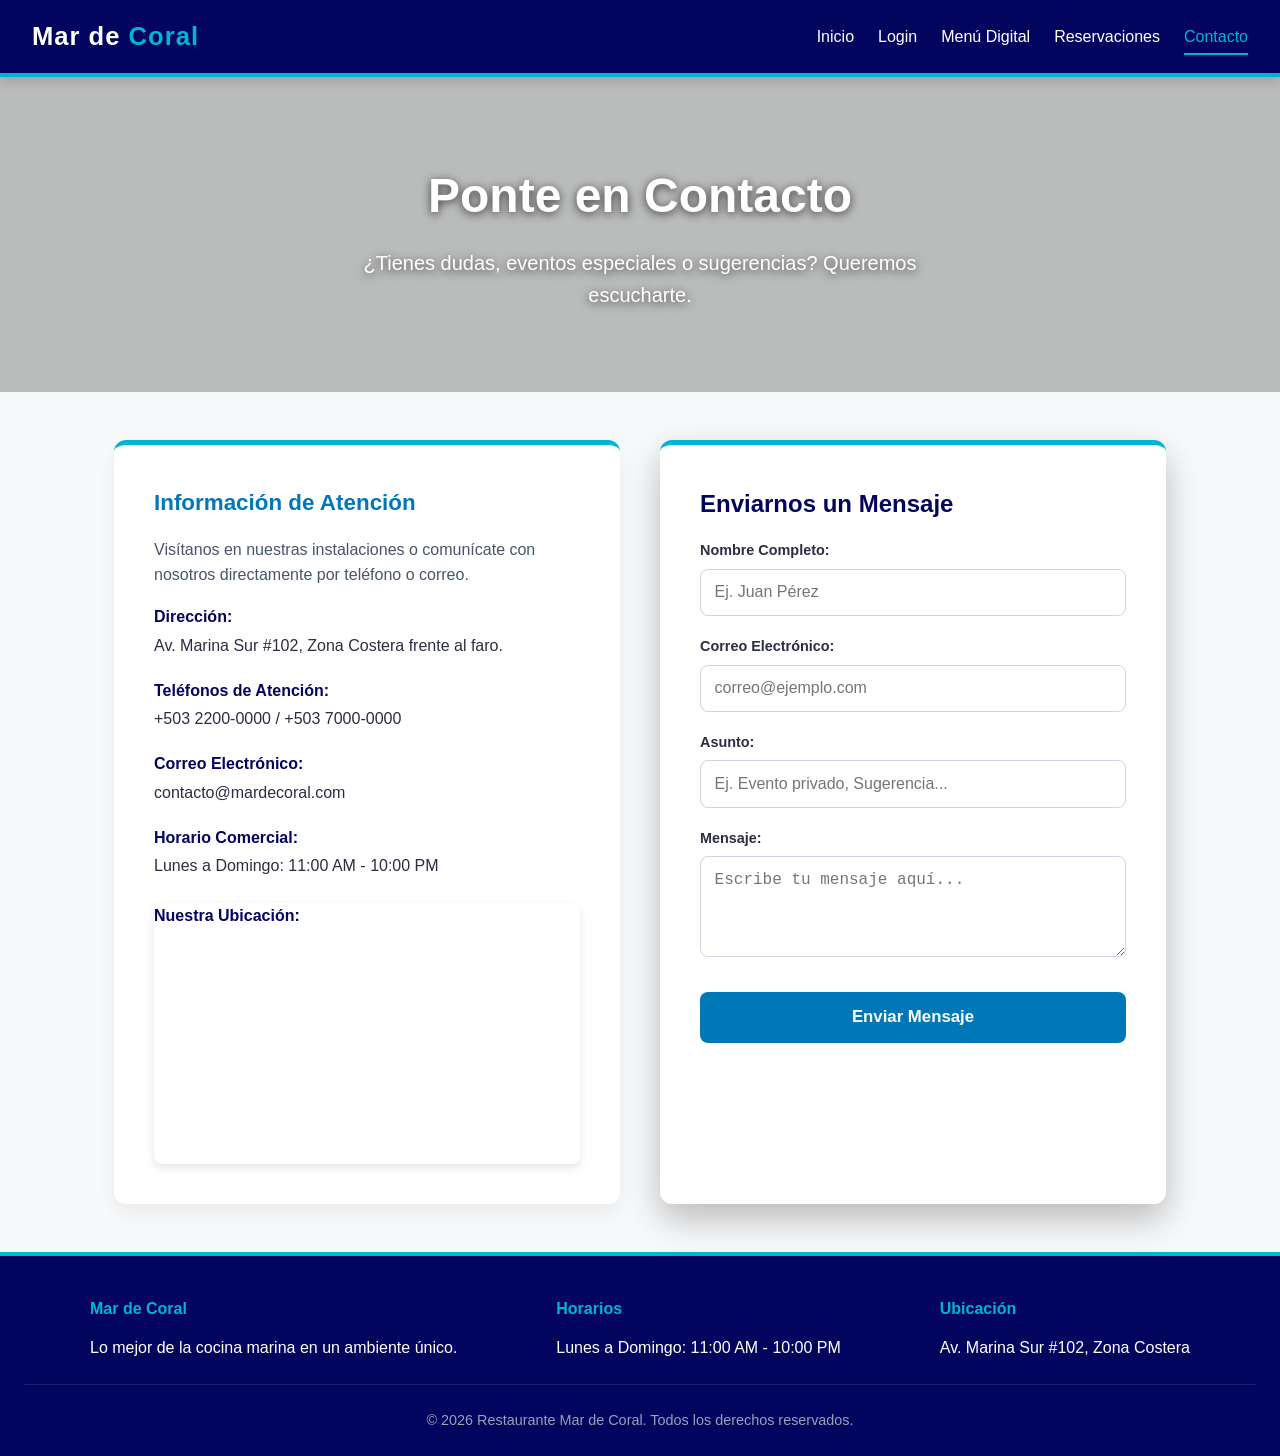
<file: contacto.html>
<!DOCTYPE html>
<html lang="es">
<head>
  <meta charset="UTF-8">
  <meta name="viewport" content="width=device-width, initial-scale=1.0">
  <title>Contacto - Mar de Coral</title>
  <link rel="stylesheet" href="styles.css">
</head>
<body>

  <!-- HEADER Y NAVEGACIÓN GLOBAL -->
  <header>
    <div class="logo">Mar de <span>Coral</span></div>
    <nav>
      <ul>
        <li><a href="index.html">Inicio</a></li>
        <li><a href="login.html">Login</a></li>
        <li><a href="menu.html">Menú Digital</a></li>
        <li><a href="reservas.html">Reservaciones</a></li>
        <li><a href="contacto.html" class="active">Contacto</a></li>
      </ul>
    </nav>
  </header>

  <main>
    <!-- BANNER DE ENCABEZADO -->
    <section class="hero" style="height: 35vh;">
      <h1>Ponte en Contacto</h1>
      <p>¿Tienes dudas, eventos especiales o sugerencias? Queremos escucharte.</p>
    </section>

    <!-- SECCIÓN PRINCIPAL DE CONTACTO -->
    <div class="contact-container">
      
      <!-- Información del Restaurante + Mapa -->
      <section class="contact-info">
        <h3>Información de Atención</h3>
        <p>Visítanos en nuestras instalaciones o comunícate con nosotros directamente por teléfono o correo.</p>

        <div class="info-item">
          <strong>Dirección:</strong>
          <span>Av. Marina Sur #102, Zona Costera frente al faro.</span>
        </div>

        <div class="info-item">
          <strong>Teléfonos de Atención:</strong>
          <span>+503 2200-0000 / +503 7000-0000</span>
        </div>

        <div class="info-item">
          <strong>Correo Electrónico:</strong>
          <span>contacto@mardecoral.com</span>
        </div>

        <div class="info-item">
          <strong>Horario Comercial:</strong>
          <span>Lunes a Domingo: 11:00 AM - 10:00 PM</span>
        </div>

        <!-- CONTENEDOR DEL MAPA EN VIVO -->
        <div style="margin-top: 1.5rem; width: 100%; border-radius: 8px; overflow: hidden; box-shadow: 0 4px 10px rgba(0,0,0,0.1);">
          <strong style="display:block; margin-bottom: 0.5rem; color: var(--secondary-color);">Nuestra Ubicación:</strong>
          <iframe 
            src="https://www.google.com/maps/embed?pb=!1m18!1m12!1m3!1d15515.82664724285!2d-89.362145!3d13.489112!2m3!1f0!2f0!3f0!3m2!1i1024!2i768!4f13.1!3m3!1m2!1s0x8f63459c03b1e353%3A0x6b80153f36098bf8!2sPuerto%20de%20La%20Libertad!5e0!3m2!1ses!2ssv!4v1700000000000!5m2!1ses!2ssv" 
            width="100%" 
            height="220" 
            style="border:0;" 
            allowfullscreen="" 
            loading="lazy" 
            referrerpolicy="no-referrer-when-downgrade">
          </iframe>
        </div>
      </section>

      <!-- Formulario de Mensaje -->
      <section class="form-container" style="margin: 0; max-width: 100%;">
        <h2 style="font-size: 1.5rem; text-align: left; margin-bottom: 1rem;">Enviarnos un Mensaje</h2>

        <form action="index.html" method="GET">
          
          <div class="form-group">
            <label for="nombre-contacto">Nombre Completo:</label>
            <input 
              type="text" 
              id="nombre-contacto" 
              name="nombre" 
              class="form-control" 
              placeholder="Ej. Juan Pérez" 
              required 
              minlength="3">
          </div>

          <div class="form-group">
            <label for="email-contacto">Correo Electrónico:</label>
            <input 
              type="email" 
              id="email-contacto" 
              name="email" 
              class="form-control" 
              placeholder="correo@ejemplo.com" 
              required>
          </div>

          <div class="form-group">
            <label for="asunto">Asunto:</label>
            <input 
              type="text" 
              id="asunto" 
              name="asunto" 
              class="form-control" 
              placeholder="Ej. Evento privado, Sugerencia..." 
              required>
          </div>

          <div class="form-group">
            <label for="mensaje">Mensaje:</label>
            <textarea 
              id="mensaje" 
              name="mensaje" 
              class="form-control" 
              rows="4" 
              placeholder="Escribe tu mensaje aquí..." 
              required 
              minlength="10"></textarea>
          </div>

          <button type="submit" class="btn-submit">Enviar Mensaje</button>
        </form>
      </section>

    </div>
  </main>

  <!-- FOOTER GLOBAL -->
  <footer>
    <div class="footer-content">
      <div class="footer-section">
        <h4>Mar de Coral</h4>
        <p>Lo mejor de la cocina marina en un ambiente único.</p>
      </div>
      <div class="footer-section">
        <h4>Horarios</h4>
        <p>Lunes a Domingo: 11:00 AM - 10:00 PM</p>
      </div>
      <div class="footer-section">
        <h4>Ubicación</h4>
        <p>Av. Marina Sur #102, Zona Costera</p>
      </div>
    </div>
    <div class="footer-bottom">
      <p>&copy; 2026 Restaurante Mar de Coral. Todos los derechos reservados.</p>
    </div>
  </footer>

</body>
</html>
</file>
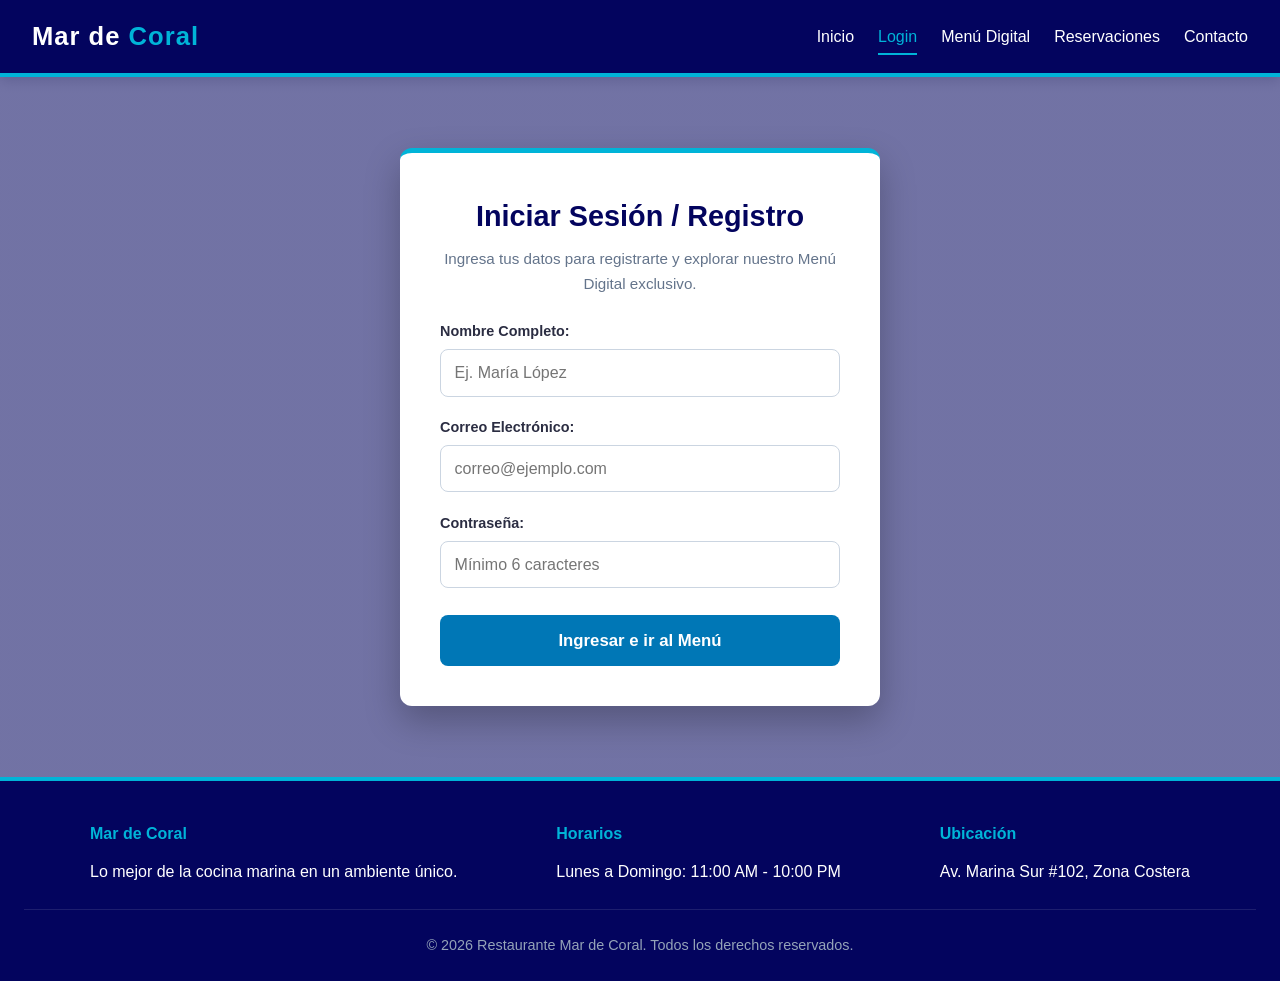
<file: login.html>
<!DOCTYPE html>
<html lang="es">
<head>
  <meta charset="UTF-8">
  <meta name="viewport" content="width=device-width, initial-scale=1.0">
  <title>Acceso y Registro - Mar de Coral</title>
  <link rel="stylesheet" href="styles.css">
</head>
<body>

  <header>
    <div class="logo">Mar de <span>Coral</span></div>
    <nav>
      <ul>
        <li><a href="index.html">Inicio</a></li>
        <li><a href="login.html" class="active">Login</a></li>
        <li><a href="menu.html">Menú Digital</a></li>
        <li><a href="reservas.html">Reservaciones</a></li>
        <li><a href="contacto.html">Contacto</a></li>
      </ul>
    </nav>
  </header>

  <main>
    <div class="login-wrapper">
      <section class="form-container">
        <h2>Iniciar Sesión / Registro</h2>
        <p style="text-align: center; margin-bottom: 1.5rem; color: #64748b; font-size: 0.95rem;">
          Ingresa tus datos para registrarte y explorar nuestro Menú Digital exclusivo.
        </p>

        <form action="menu.html" method="GET">
          
          <div class="form-group">
            <label for="nombre">Nombre Completo:</label>
            <input 
              type="text" 
              id="nombre" 
              name="nombre" 
              class="form-control" 
              placeholder="Ej. María López" 
              required 
              minlength="3">
          </div>

          <div class="form-group">
            <label for="email">Correo Electrónico:</label>
            <input 
              type="email" 
              id="email" 
              name="email" 
              class="form-control" 
              placeholder="correo@ejemplo.com" 
              required>
          </div>

          <div class="form-group">
            <label for="password">Contraseña:</label>
            <input 
              type="password" 
              id="password" 
              name="password" 
              class="form-control" 
              placeholder="Mínimo 6 caracteres" 
              required 
              minlength="6">
          </div>

          <button type="submit" class="btn-submit">Ingresar e ir al Menú</button>

        </form>
      </section>
    </div>
  </main>

  <footer>
    <div class="footer-content">
      <div class="footer-section">
        <h4>Mar de Coral</h4>
        <p>Lo mejor de la cocina marina en un ambiente único.</p>
      </div>
      <div class="footer-section">
        <h4>Horarios</h4>
        <p>Lunes a Domingo: 11:00 AM - 10:00 PM</p>
      </div>
      <div class="footer-section">
        <h4>Ubicación</h4>
        <p>Av. Marina Sur #102, Zona Costera</p>
      </div>
    </div>
    <div class="footer-bottom">
      <p>&copy; 2026 Restaurante Mar de Coral. Todos los derechos reservados.</p>
    </div>
  </footer>

</body>
</html>
</file>
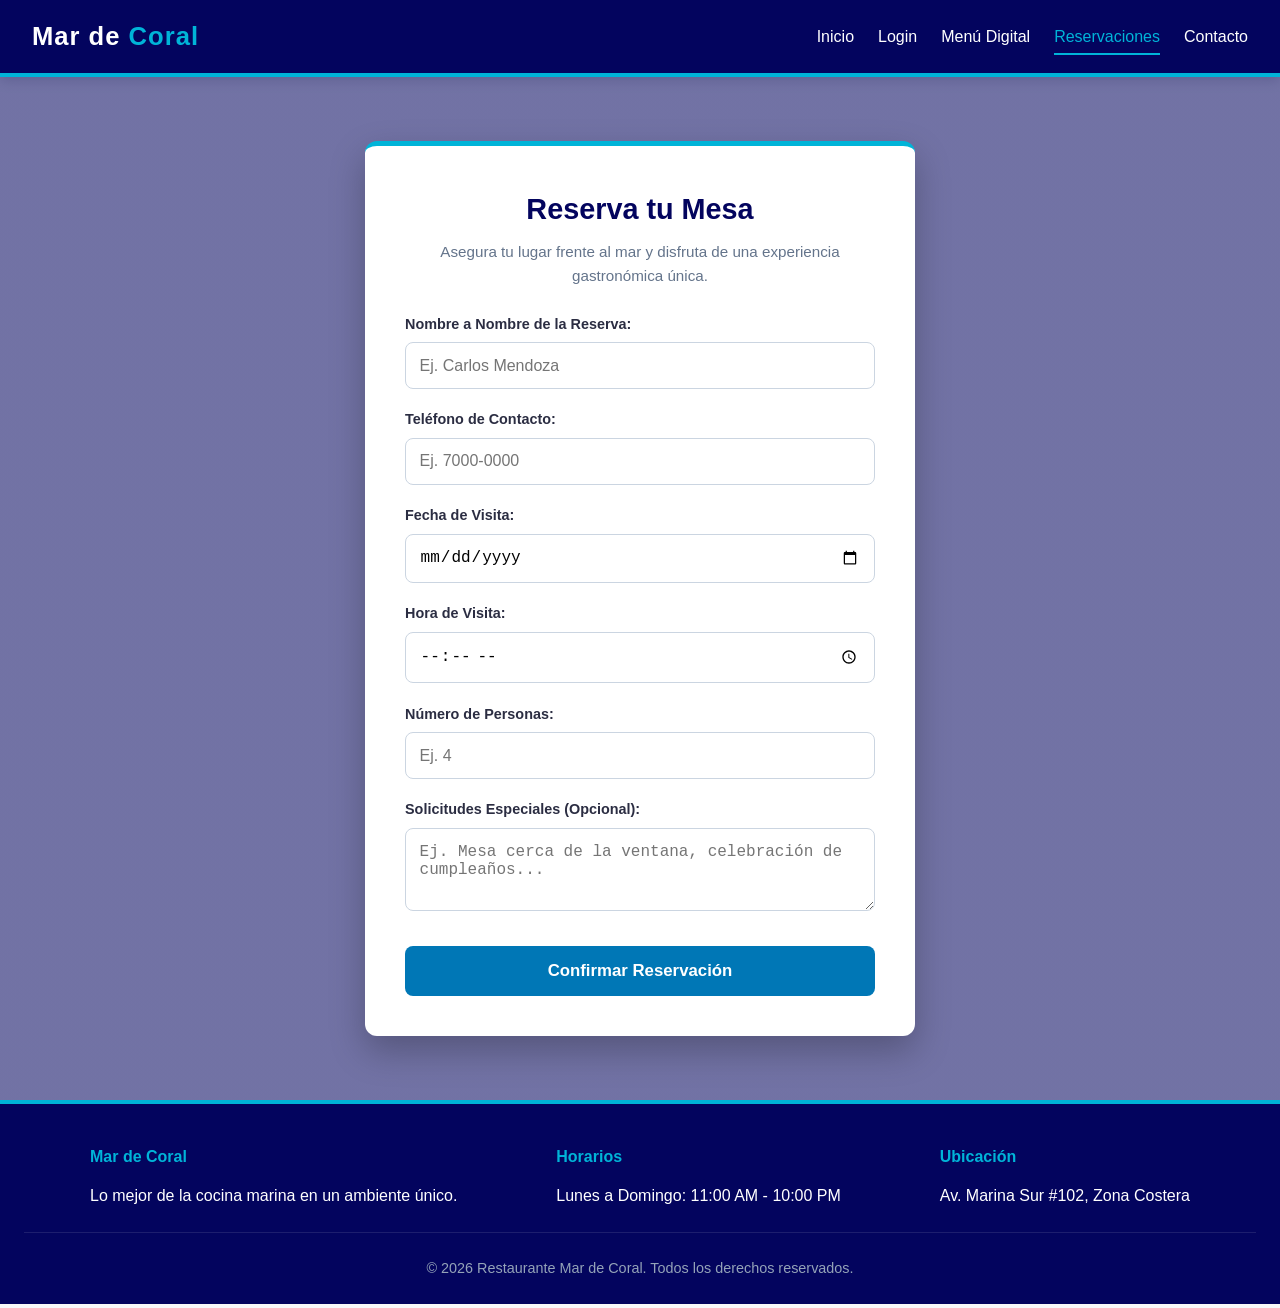
<file: reservas.html>
<!DOCTYPE html>
<html lang="es">
<head>
  <meta charset="UTF-8">
  <meta name="viewport" content="width=device-width, initial-scale=1.0">
  <title>Reservaciones - Mar de Coral</title>
  <link rel="stylesheet" href="styles.css">
</head>
<body>

  <header>
    <div class="logo">Mar de <span>Coral</span></div>
    <nav>
      <ul>
        <li><a href="index.html">Inicio</a></li>
        <li><a href="login.html">Login</a></li>
        <li><a href="menu.html">Menú Digital</a></li>
        <li><a href="reservas.html" class="active">Reservaciones</a></li>
        <li><a href="contacto.html">Contacto</a></li>
      </ul>
    </nav>
  </header>

  <main>
    <div class="login-wrapper">
      <section class="form-container" style="max-width: 550px;">
        <h2>Reserva tu Mesa</h2>
        <p style="text-align: center; margin-bottom: 1.5rem; color: #64748b; font-size: 0.95rem;">
          Asegura tu lugar frente al mar y disfruta de una experiencia gastronómica única.
        </p>

        <form action="index.html" method="GET">
          
          <div class="form-group">
            <label for="nombre-reserva">Nombre a Nombre de la Reserva:</label>
            <input 
              type="text" 
              id="nombre-reserva" 
              name="nombre" 
              class="form-control" 
              placeholder="Ej. Carlos Mendoza" 
              required 
              minlength="3">
          </div>

          <div class="form-group">
            <label for="telefono">Teléfono de Contacto:</label>
            <input 
              type="tel" 
              id="telefono" 
              name="telefono" 
              class="form-control" 
              placeholder="Ej. 7000-0000" 
              required>
          </div>

          <div class="form-group">
            <label for="fecha">Fecha de Visita:</label>
            <input 
              type="date" 
              id="fecha" 
              name="fecha" 
              class="form-control" 
              required>
          </div>

          <div class="form-group">
            <label for="hora">Hora de Visita:</label>
            <input 
              type="time" 
              id="hora" 
              name="hora" 
              class="form-control" 
              required>
          </div>

          <div class="form-group">
            <label for="personas">Número de Personas:</label>
            <input 
              type="number" 
              id="personas" 
              name="personas" 
              class="form-control" 
              placeholder="Ej. 4" 
              min="1" 
              max="20" 
              required>
          </div>

          <div class="form-group">
            <label for="notas">Solicitudes Especiales (Opcional):</label>
            <textarea 
              id="notas" 
              name="notas" 
              class="form-control" 
              rows="3" 
              placeholder="Ej. Mesa cerca de la ventana, celebración de cumpleaños..."></textarea>
          </div>

          <button type="submit" class="btn-submit">Confirmar Reservación</button>

        </form>
      </section>
    </div>
  </main>

  <footer>
    <div class="footer-content">
      <div class="footer-section">
        <h4>Mar de Coral</h4>
        <p>Lo mejor de la cocina marina en un ambiente único.</p>
      </div>
      <div class="footer-section">
        <h4>Horarios</h4>
        <p>Lunes a Domingo: 11:00 AM - 10:00 PM</p>
      </div>
      <div class="footer-section">
        <h4>Ubicación</h4>
        <p>Av. Marina Sur #102, Zona Costera</p>
      </div>
    </div>
    <div class="footer-bottom">
      <p>&copy; 2026 Restaurante Mar de Coral. Todos los derechos reservados.</p>
    </div>
  </footer>

</body>
</html>
</file>
<file: styles.css>
/* ==========================================
   1. VARIABLES Y RESET (Mar de Coral)
   ========================================== */
:root {
  --primary-color: #0077b6;      /* Azul Océano */
  --primary-hover: #023e8a;      /* Azul Marino Profundo */
  --accent-color: #00b4d8;       /* Turquesa */
  --sand-color: #e9c46a;         /* Dorado / Arena Cálido */
  --sand-dark: #d4a373;          /* Borde Dorado */
  --secondary-color: #03045e;     /* Oscuro para Header/Footer */
  --bg-color: #f8f9fa;          /* Fondo Claro */
  --card-bg: #ffffff;
  --text-color: #2b2d42;
  --border-radius: 12px;
  --transition: all 0.3s ease;
}

* {
  box-sizing: border-box;
  margin: 0;
  padding: 0;
}

body {
  font-family: 'Segoe UI', Tahoma, Geneva, Verdana, sans-serif;
  background-color: var(--bg-color);
  color: var(--text-color);
  line-height: 1.6;
}

/* ==========================================
   2. HEADER Y NAVEGACIÓN GLOBAL
   ========================================== */
header {
  background-color: var(--secondary-color);
  padding: 1rem 2rem;
  display: flex;
  justify-content: space-between;
  align-items: center;
  border-bottom: 4px solid var(--accent-color);
  box-shadow: 0 4px 12px rgba(0,0,0,0.15);
}

header .logo {
  color: #ffffff;
  font-size: 1.6rem;
  font-weight: bold;
  letter-spacing: 1px;
}

header .logo span {
  color: var(--accent-color);
}

nav ul {
  display: flex;
  list-style: none;
  gap: 1.5rem;
}

nav a {
  color: #ffffff;
  text-decoration: none;
  font-weight: 500;
  padding: 0.5rem 0;
  transition: var(--transition);
}

nav a:hover,
nav a.active {
  color: var(--accent-color);
  border-bottom: 2px solid var(--accent-color);
}

/* ==========================================
   3. SECCIÓN HERO Y TARJETAS LIMPIAS
   ========================================== */
.hero {
  background: linear-gradient(rgba(0, 0, 0, 0.25), rgba(0, 0, 0, 0.25)), url('https://images.unsplash.com/photo-1507525428034-b723cf961d3e?auto=format&fit=crop&w=1600&q=80') no-repeat center center/cover;
  height: 52vh;
  display: flex;
  flex-direction: column;
  justify-content: center;
  align-items: center;
  text-align: center;
  color: white;
  padding: 0 1rem;
  text-shadow: 0 2px 10px rgba(0,0,0,0.7);
}

.hero h1 {
  font-size: 3rem;
  margin-bottom: 0.8rem;
  color: #ffffff;
}

.hero p {
  font-size: 1.25rem;
  max-width: 650px;
}

.btn-hero {
  display: inline-block;
  margin-top: 1.2rem;
  padding: 0.8rem 2.2rem;
  background-color: var(--accent-color);
  color: #ffffff;
  text-decoration: none;
  font-weight: bold;
  border-radius: 25px;
  transition: var(--transition);
  box-shadow: 0 4px 12px rgba(0,0,0,0.25);
}

.btn-hero:hover {
  background-color: #0096c7;
  transform: translateY(-2px);
}

.features-grid {
  display: grid;
  grid-template-columns: repeat(auto-fit, minmax(280px, 1fr));
  gap: 2rem;
  padding: 3rem 2rem;
  max-width: 1100px;
  margin: 0 auto;
}

.feature-card {
  background: var(--card-bg);
  border-radius: var(--border-radius);
  box-shadow: 0 10px 20px rgba(0,0,0,0.06);
  border: none;
  overflow: hidden;
  transition: var(--transition);
}

.feature-card:hover {
  transform: translateY(-8px);
  box-shadow: 0 15px 28px rgba(0,0,0,0.12);
}

.card-img {
  width: 100%;
  height: 180px;
  object-fit: cover;
  display: block;
}

.card-body {
  padding: 1.5rem;
}

.feature-card h3 {
  color: var(--primary-color);
  margin-bottom: 0.6rem;
  font-size: 1.3rem;
}

/* Sección Promocional */
.promo-aside {
  background: #fdf0d5;
  padding: 2rem;
  margin: 1rem auto 3rem;
  max-width: 1100px;
  border-left: 6px solid var(--sand-dark);
  border-radius: var(--border-radius);
  box-shadow: 0 4px 12px rgba(0,0,0,0.05);
}

.promo-aside h3 {
  color: #7f5539;
  margin-bottom: 0.5rem;
}

.promo-aside p {
  color: #4a3e3d;
}

/* ==========================================
   4. SECCIÓN Y FONDO AMBIENTADO PARA LOGIN / FORMULARIOS
   ========================================== */
.login-wrapper {
  background: linear-gradient(rgba(3, 4, 94, 0.55), rgba(3, 4, 94, 0.55)), url('https://images.unsplash.com/photo-1507525428034-b723cf961d3e?auto=format&fit=crop&w=1600&q=80') no-repeat center center/cover;
  padding: 4rem 1rem;
  min-height: calc(100vh - 200px);
  display: flex;
  align-items: center;
  justify-content: center;
}

.form-container {
  max-width: 480px;
  width: 100%;
  padding: 2.5rem;
  background-color: #ffffff;
  border-radius: var(--border-radius);
  box-shadow: 0 15px 35px rgba(0, 0, 0, 0.25);
  border-top: 5px solid var(--accent-color);
}

.form-container h2 {
  text-align: center;
  margin-bottom: 0.5rem;
  color: var(--secondary-color);
  font-size: 1.8rem;
}

.form-group {
  margin-bottom: 1.2rem;
}

.form-group label {
  display: block;
  margin-bottom: 0.4rem;
  font-weight: bold;
  font-size: 0.9rem;
  color: var(--text-color);
}

.form-control {
  width: 100%;
  padding: 0.85rem;
  border: 1px solid #cbd5e1;
  border-radius: 8px;
  font-size: 1rem;
  transition: var(--transition);
}

.form-control:focus {
  outline: none;
  border-color: var(--primary-color);
  box-shadow: 0 0 8px rgba(0, 119, 182, 0.3);
}

.btn-submit {
  width: 100%;
  padding: 0.95rem;
  background-color: var(--primary-color);
  color: white;
  border: none;
  border-radius: 8px;
  font-size: 1.05rem;
  font-weight: bold;
  cursor: pointer;
  transition: var(--transition);
  margin-top: 0.5rem;
}

.btn-submit:hover {
  background-color: var(--primary-hover);
  transform: translateY(-2px);
  box-shadow: 0 5px 15px rgba(0, 119, 182, 0.3);
}

/* ==========================================
   5. SECCIÓN DE CONTACTO
   ========================================== */
.contact-container {
  display: grid;
  grid-template-columns: repeat(auto-fit, minmax(320px, 1fr));
  gap: 2.5rem;
  max-width: 1100px;
  margin: 3rem auto;
  padding: 0 1.5rem;
}

.contact-info {
  background-color: var(--card-bg);
  padding: 2.5rem;
  border-radius: var(--border-radius);
  box-shadow: 0 10px 20px rgba(0,0,0,0.06);
  border-top: 5px solid var(--accent-color);
}

.contact-info h3 {
  color: var(--primary-color);
  margin-bottom: 1rem;
  font-size: 1.4rem;
}

.contact-info p {
  margin-bottom: 1rem;
  color: #475569;
}

.info-item {
  margin-bottom: 1.2rem;
}

.info-item strong {
  color: var(--secondary-color);
  display: block;
  margin-bottom: 0.2rem;
}

/* ==========================================
   6. FOOTER GLOBAL
   ========================================== */
footer {
  background-color: var(--secondary-color);
  color: white;
  padding: 2.5rem 1.5rem 1.5rem;
  margin-top: 0;
  border-top: 4px solid var(--accent-color);
}

.footer-content {
  max-width: 1100px;
  margin: 0 auto;
  display: flex;
  justify-content: space-between;
  flex-wrap: wrap;
  gap: 2rem;
  margin-bottom: 1.5rem;
  text-align: left;
}

.footer-section h4 {
  color: var(--accent-color);
  margin-bottom: 0.8rem;
}

.footer-bottom {
  text-align: center;
  padding-top: 1.5rem;
  border-top: 1px solid rgba(255, 255, 255, 0.1);
  font-size: 0.9rem;
  color: #94a3b8;
}

/* ==========================================
   7. RESPONSIVIDAD (Móviles / Tablets)
   ========================================== */
@media (max-width: 768px) {
  header {
    flex-direction: column;
    gap: 1rem;
  }

  nav ul {
    flex-wrap: wrap;
    justify-content: center;
  }

  .hero h1 {
    font-size: 2.2rem;
  }

  .footer-content {
    flex-direction: column;
    text-align: center;
  }
}
</file>
